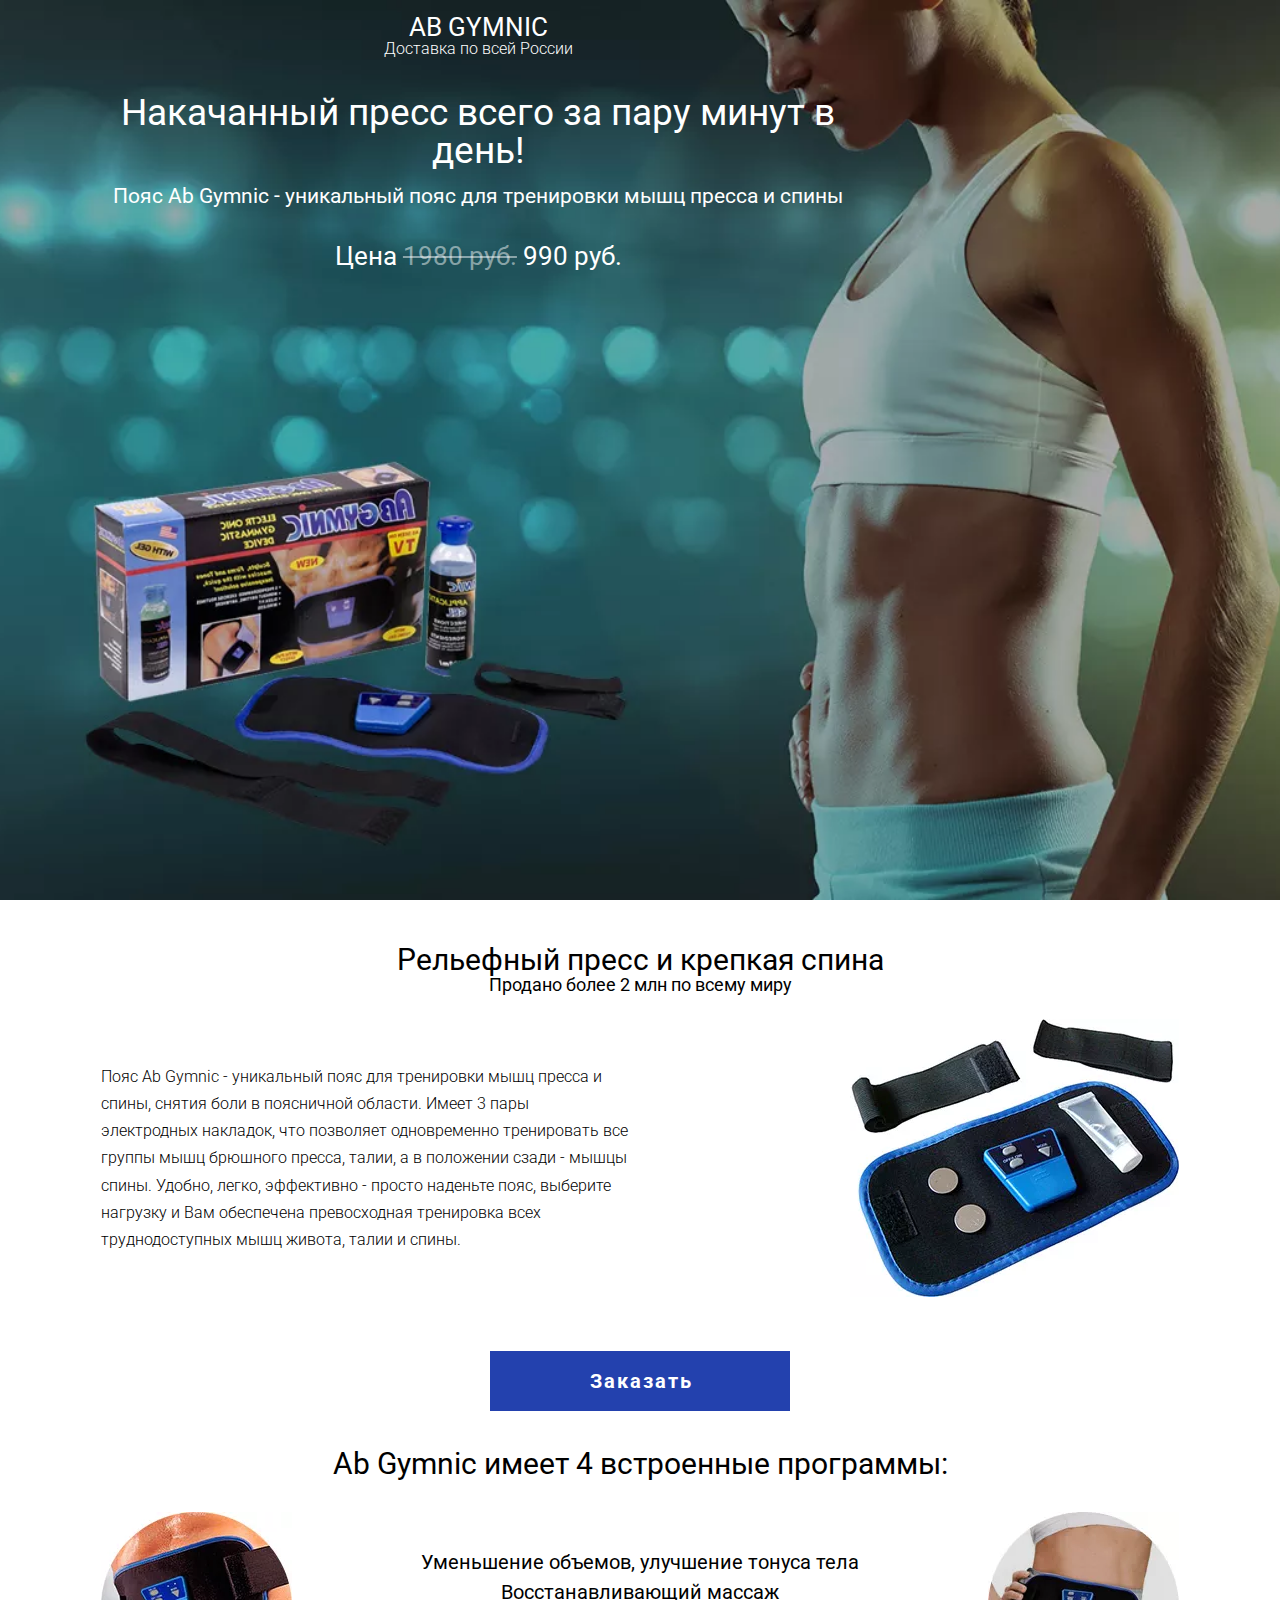
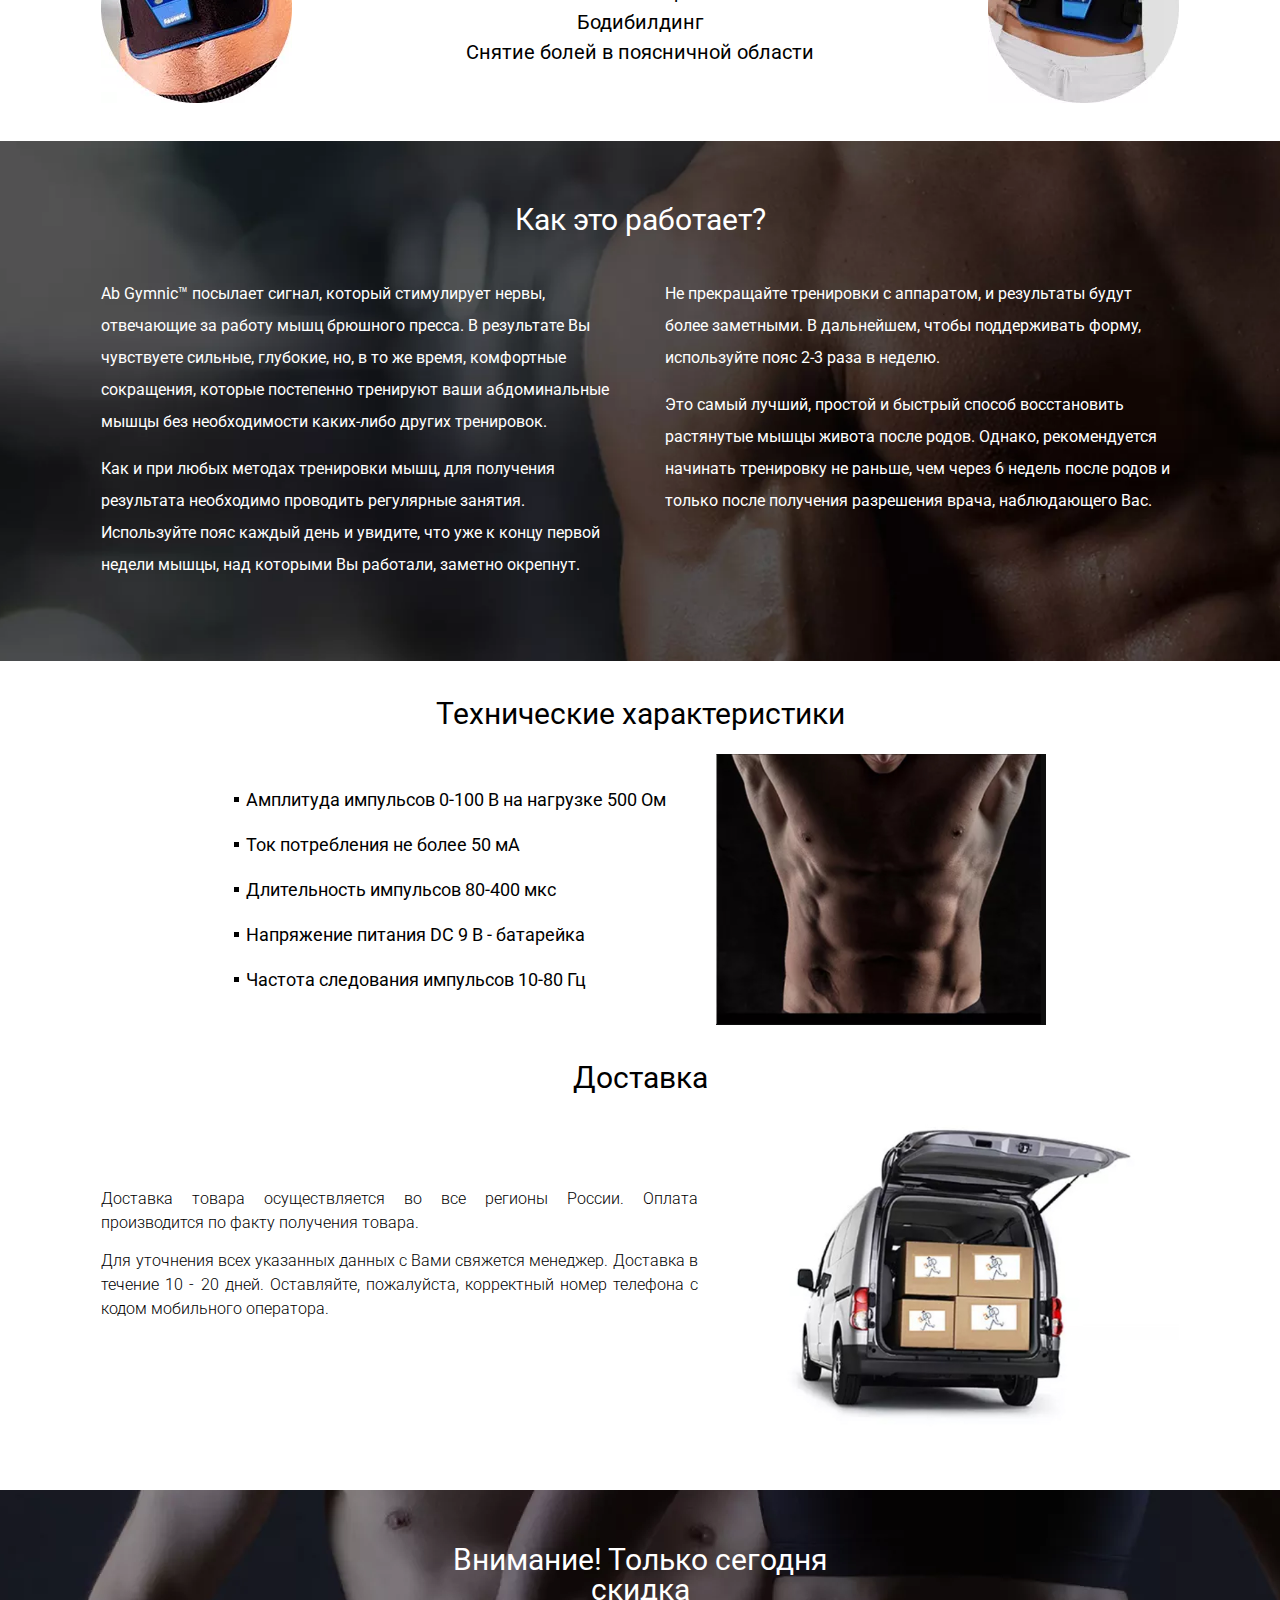
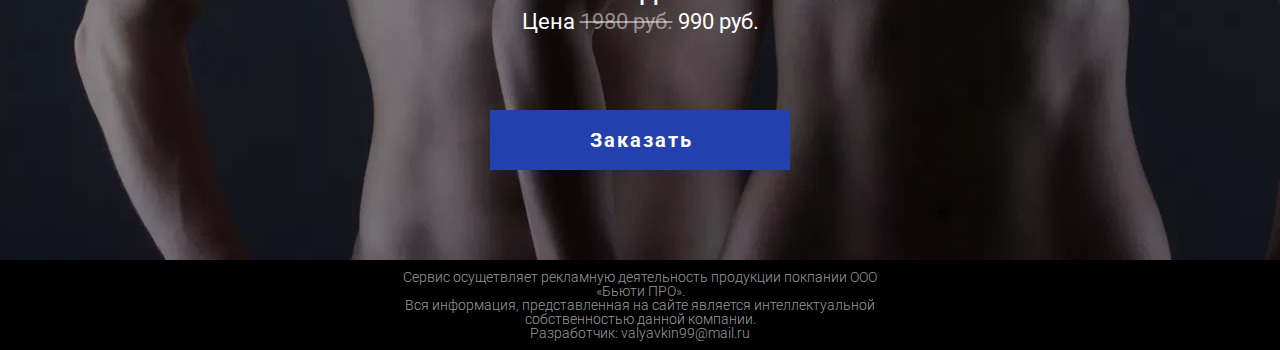
<file: index.html>
<!DOCTYPE html>
<html lang="ru">
    <head>
        <link rel="stylesheet" href="css/style.css">
        <link rel="preconnect" href="https://fonts.googleapis.com">
<link rel="preconnect" href="https://fonts.gstatic.com" crossorigin>
<link href="https://fonts.googleapis.com/css2?family=Roboto:wght@100;300;400;700&display=swap" rel="stylesheet">
        <meta charset="UTF-8">
        <meta name="viewport" content="width=device-width, initial-scale=1.0">
        <title>AB GYMNIC</title>
    </head>
    <body>
        <header class="header">
            <div class="content header__content">
                <div class="header__text-container">
                    <p class="header__company-name">AB GYMNIC</p>
                    <p class="header__delivery">Доставка по всей России</p>

                    <h1 class="header__title">Накачанный пресс всего за пару минут в день!</h1>
                    <h2 class="header__subtitle">Пояс Ab Gymnic - уникальный пояс для тренировки мышц пресса и спины</h2>
                    <p class="header__price">Цена <span class="header__old-price">1980 руб.</span> 990 руб.</p>
                </div>
            </div>
        </header>
        <section class="about">
            <div class="content">
                <h2 class="about__title title">Рельефный пресс и крепкая спина</h2>
                <h3 class="about__subtitle">Продано более 2 млн по всему миру</h3>
                <div class="about__info">
                    <div class="about__text">Пояс Ab Gymnic - уникальный пояс для тренировки мышц пресса и спины, снятия боли в поясничной области. Имеет 3 пары электродных накладок, что позволяет одновременно тренировать все группы мышц брюшного пресса, талии, а в положении сзади - мышцы спины. Удобно, легко, эффективно - просто наденьте пояс, выберите нагрузку и Вам обеспечена превосходная тренировка всех труднодоступных мышц живота, талии и спины.</div>
                    <div class="about__image">
                        <img src="img/about/product.webp" alt="">
                    </div>
                </div>
                <a href="" class="about__button button">Заказать</a>
            </div>
        </section>
        <section class="programs">
            <div class="content">
                <h2 class="programs__title title">Ab Gymnic имеет 4 встроенные программы:</h2>
                <div class="programs__body">
                    <div class="programs__image-one"><img src="img/programs/left.webp" alt=""></div>
                    <div class="programs__info">
                        <p class="programs__text">Уменьшение объемов, улучшение тонуса тела</p>
                        <p class="programs__text">Восстанавливающий массаж</p>
                        <p class="programs__text">Бодибилдинг</p>
                        <p class="programs__text">Снятие болей в поясничной области</p>
                    </div>
                    <div class="programs__image-two"><img src="img/programs/right.webp" alt=""></div>
                </div>
            </div>
        </section>
        <section class="how">
            <div class="content">
                <h2 class="how__title title">Как это работает?</h2>
                <div class="how__row">
                    <div class="how__body">
                        <p class="how__text">Ab Gymnic™ посылает сигнал, который стимулирует нервы, отвечающие за работу мышц брюшного пресса. В результате Вы чувствуете сильные, глубокие, но, в то же время, комфортные сокращения, которые постепенно тренируют ваши абдоминальные мышцы без необходимости каких-либо других тренировок.</p>
                        <p class="how__text">Как и при любых методах тренировки мышц, для получения результата необходимо проводить регулярные занятия. Используйте пояс каждый день и увидите, что уже к концу первой недели мышцы, над которыми Вы работали, заметно окрепнут.</p>
                    </div>
                     <div class="how__body">
                        <p class="how__text">Не прекращайте тренировки с аппаратом, и результаты будут более заметными. В дальнейшем, чтобы поддерживать форму, используйте пояс 2-3 раза в неделю.</p>
                        <p class="how__text">Это самый лучший, простой и быстрый способ восстановить растянутые мышцы живота после родов. Однако, рекомендуется начинать тренировку не раньше, чем через 6 недель после родов и только после получения разрешения врача, наблюдающего Вас.</p>
                    </div>
                </div>
            </div>
        </section>
        <section class="description">
            <div class="content">
                <h2 class="description__title title">Технические характеристики</h2>
                <div class="description__body">
                    <ul class="description__list">
                        <li class="description__item">Амплитуда импульсов 0-100 В на нагрузке 500 Ом</li>
                        <li class="description__item">Ток потребления не более 50 мА</li>
                        <li class="description__item">Длительность импульсов 80-400 мкс</li>
                        <li class="description__item">Напряжение питания DC 9 В - батарейка</li>
                        <li class="description__item">Частота следования импульсов 10-80 Гц</li>
                    </ul>
                    <div class="description__image"><img src="img/description/description.jpg" alt=""></div>
                </div>
            </div>
        </section>
        <section class="delivery">
            <div class="content">
                <h2 class="delivery__title title">Доставка</h2>
                <div class="delivery__body">
                    <div class="delivery__info">
                        <p class="delivery__text">Доставка товара осуществляется во все регионы России. Оплата производится по факту получения товара.</p>
                        <p class="delivery__text">Для уточнения всех указанных данных с Вами свяжется менеджер. Доставка в течение 10 - 20 дней. Оставляйте, пожалуйста, корректный номер телефона с кодом мобильного оператора.</p>
                    </div>
                    <div class="delivery__image"><img src="img/delivery/delivery.jpg" alt=""></div>
                </div>
            </div>
        </section>
        <section class="buy">
            <h2 class="buy__title title">Внимание! Только сегодня<br>скидка</h2>
            <p class="buy__price">Цена <span class="buy__old-price">1980 руб.</span> 990 руб.</p>
            <p class="buy__timer"></p>
            <a href="" class="buy__button button">Заказать</a>
        </section>
        <footer class="footer">
            <div class="footer__info">
                <p class="footer__text">Сервис осущетвляет рекламную деятельность продукции покпании ООО «Бьюти ПРО».</p>
                <p class="footer__text">Вся информация, представленная на сайте является интеллектуальной собственностью данной компании.</p>
                <p class="footer__text footer__email">Разработчик: valyavkin99@mail.ru</p>
            </div>
        </footer>
        <script src="js/header.js"></script>
        <script src="js/buy.js"></script>
        <script src="js/statistics.js"></script>
    </body>
</html>
</file>
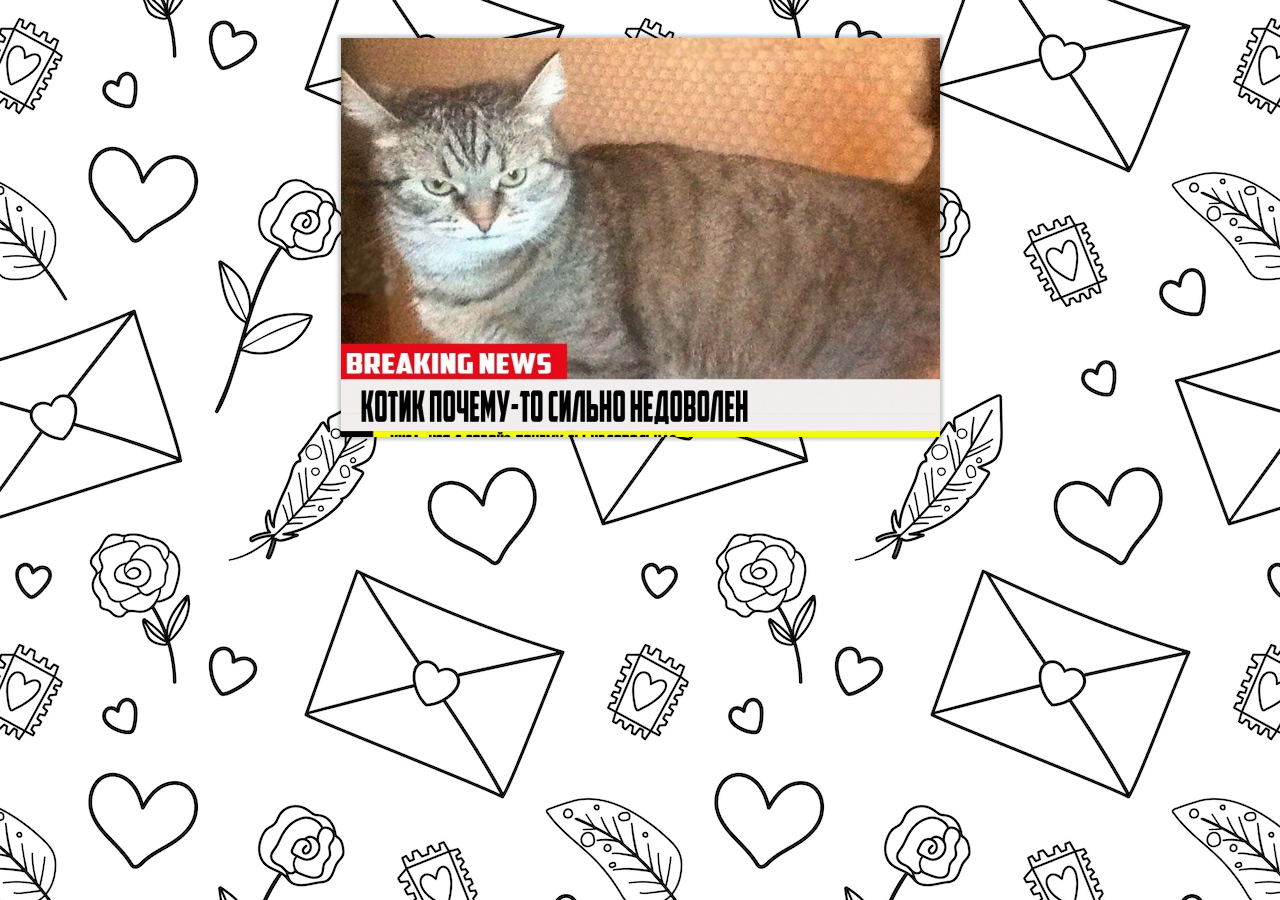
<file: kit.html>
<!DOCTYPE html>
<html lang="en">
<head>
    <meta charset="UTF-8">
    <meta http-equiv="X-UA-Compatible" content="IE=edge">
    <meta name="viewport" content="width=device-width, initial-scale=1.0">
    <title>Document</title>
</head style="">
<body style="background: url('kit_bgr.webp');padding-top: 30px;">
    <div style="display:flex;justify-content:center;align-items:center;">
        <img src="kit.jpg" style="box-shadow: 0 0 3px 3px rgba(0, 0, 0, 0.2)" alt="">
    </div>
</body>
</html>
</file>
<file: css/style.css>
@charset "UTF-8";
/*Обнуление*/
* {
  padding: 0;
  margin: 0;
  border: 0;
}

*, *:before, *:after {
  -webkit-box-sizing: border-box;
  box-sizing: border-box;
}

:focus, :active {
  outline: none;
}

a:focus, a:active {
  outline: none;
}

nav, footer, main, header, aside {
  display: block;
}

html, body {
  height: 100%;
  width: 100%;
  font-size: 100%;
  line-height: 1;
  -ms-text-size-adjust: 100%;
  -moz-text-size-adjust: 100%;
  -webkit-text-size-adjust: 100%;
}

input, button, textarea {
  font-family: inherit;
}

input::-ms-clear {
  display: none;
}

button {
  cursor: pointer;
  font-size: inherit;
  color: inherit;
  background-color: inherit;
}

button::-moz-focus-inner {
  padding: 0;
  border: 0;
}

a, a:visited {
  text-decoration: none;
  color: white;
}

a:hover {
  text-decoration: none;
  color: white;
}

ul li {
  list-style: none;
}

img {
  vertical-align: top;
}

h1, h2, h3, h4, h5, h6 {
  font-size: inherit;
  font-weight: 400;
}

/*--------------------*/
.header {
  margin-bottom: 3.5%;
  color: white;
  width: 100vw;
  height: 100vh;
  background: 50% 0/auto 100% url("../img/header/bgr.webp") no-repeat;
}
@media (max-width: 120rem) {
  .header {
    background: 50% 0/auto 100% url("../img/header/bgr.webp") no-repeat;
  }
}
@media (max-width: 61rem) {
  .header {
    background: 50% 0/980px 818px url("../img/header/bgr_media.jpg") no-repeat;
  }
}
.header__content {
  height: 100%;
}
@media (max-width: 61rem) {
  .header__content {
    display: -webkit-box;
    display: -ms-flexbox;
    display: flex;
    -webkit-box-pack: center;
        -ms-flex-pack: center;
            justify-content: center;
    -webkit-box-align: center;
        -ms-flex-align: center;
            align-items: center;
  }
}
.header__text-container {
  padding-top: 0px;
  text-align: center;
  width: 70%;
}
@media (min-width: 120rem) {
  .header__text-container {
    padding-top: 35px;
  }
}
@media (max-width: 120rem) {
  .header__text-container {
    padding-top: 35px;
  }
}
@media (max-width: 100rem) {
  .header__text-container {
    padding-top: 10px;
  }
}
@media (max-width: 85rem) {
  .header__text-container {
    padding-top: 15px;
  }
}
@media (max-width: 77rem) {
  .header__text-container {
    padding-top: 40px;
  }
}
@media (max-width: 61rem) {
  .header__text-container {
    padding-top: 0;
  }
}
.header__company-name {
  font-size: 30px;
  font-weight: 400;
}
.header__delivery {
  margin-bottom: 5%;
}
.header__title {
  font-size: 45px;
  margin-bottom: 2.143%;
}
.header__subtitle {
  font-size: 25px;
  margin-bottom: 5%;
}
.header__price {
  font-size: 32px;
  font-weight: 400;
}
.header__old-price {
  -webkit-text-decoration: line-through 2px;
          text-decoration: line-through 2px;
  color: rgba(255, 255, 255, 0.479);
}

.about {
  margin-bottom: 3%;
}
.about__title {
  margin-bottom: 0.13%;
}
.about__subtitle {
  margin-bottom: 2.3%;
  text-align: center;
  font-size: 18px;
}
.about__info {
  margin-bottom: 5%;
  display: -webkit-box;
  display: -ms-flexbox;
  display: flex;
  gap: 220px;
}
@media (max-width: 75rem) {
  .about__info {
    -webkit-box-orient: vertical;
    -webkit-box-direction: normal;
        -ms-flex-direction: column;
            flex-direction: column;
    gap: 0;
  }
}
.about__text {
  line-height: 1.7;
  -ms-flex-item-align: center;
      -ms-grid-row-align: center;
      align-self: center;
}
@media (max-width: 75rem) {
  .about__text {
    margin-bottom: 3.5%;
  }
}
.about__image {
  -webkit-box-flex: 0;
      -ms-flex: 0 0 auto;
          flex: 0 0 auto;
  position: relative;
  width: 329px;
  height: 278px;
}
@media (max-width: 75rem) {
  .about__image {
    margin: 0 auto;
  }
}
@media (max-width: 22rem) {
  .about__image {
    width: 274px;
    height: 232px;
  }
}
.about__image img {
  position: absolute;
  width: 100%;
  height: 100%;
}
.programs {
  margin-bottom: 3%;
}
.programs__title {
  margin-bottom: 3%;
}
.programs__body {
  display: -webkit-box;
  display: -ms-flexbox;
  display: flex;
  -webkit-box-pack: justify;
      -ms-flex-pack: justify;
          justify-content: space-between;
}
@media (max-width: 48rem) {
  .programs__body {
    -webkit-box-orient: vertical;
    -webkit-box-direction: normal;
        -ms-flex-direction: column;
            flex-direction: column;
  }
}
@media (max-width: 48rem) {
  .programs__image-one {
    display: none;
  }
}
.programs__info {
  max-width: 500px;
  -ms-flex-item-align: center;
      -ms-grid-row-align: center;
      align-self: center;
}
@media (max-width: 48rem) {
  .programs__info {
    margin-bottom: 2%;
  }
}
.programs__text {
  font-size: 20px;
  font-weight: 400;
  text-align: center;
  line-height: 1.5;
}
.programs__image-two {
  -ms-flex-item-align: center;
      -ms-grid-row-align: center;
      align-self: center;
}

.how {
  padding: 5% 0;
  margin-bottom: 3%;
  color: white;
  background: -150px 0/auto 100% url("../img/how/bgr.webp") no-repeat;
}
@media (min-width: 109rem) {
  .how {
    background: 50%/100% auto url("../img/how/bgr.webp") no-repeat;
  }
}
@media (max-width: 50rem) {
  .how {
    background: 90% 0/auto 100% url("../img/how/bgr.webp") no-repeat;
  }
}
.how__title {
  margin-bottom: 4%;
}
.how__row {
  display: -webkit-box;
  display: -ms-flexbox;
  display: flex;
  gap: 50px;
}
@media (max-width: 50rem) {
  .how__row {
    margin: 0 auto;
    display: block;
    width: 80%;
  }
}
.how__body {
  -webkit-box-flex: 1;
      -ms-flex: 1 1 50%;
          flex: 1 1 50%;
}
.how__text {
  margin-bottom: 3%;
  line-height: 2;
  font-weight: 400;
}

.description {
  margin-bottom: 3%;
  display: -webkit-box;
  display: -ms-flexbox;
  display: flex;
  -webkit-box-pack: center;
      -ms-flex-pack: center;
          justify-content: center;
}
.description__title {
  margin-bottom: 3%;
}
.description__body {
  display: -webkit-box;
  display: -ms-flexbox;
  display: flex;
  gap: 50px;
}
@media (max-width: 44rem) {
  .description__body {
    -webkit-box-orient: vertical;
    -webkit-box-direction: normal;
        -ms-flex-direction: column;
            flex-direction: column;
    -webkit-box-align: center;
        -ms-flex-align: center;
            align-items: center;
    gap: 0;
  }
}
.description__list {
  -ms-flex-item-align: center;
      -ms-grid-row-align: center;
      align-self: center;
  font-weight: 400;
  font-size: 18px;
  line-height: 2.5;
}
@media (max-width: 44rem) {
  .description__list {
    margin-bottom: 2%;
  }
}
.description__item {
  position: relative;
  padding-left: 12px;
}
.description__item::before {
  content: "";
  display: block;
  position: absolute;
  left: 0;
  top: 20px;
  width: 5px;
  height: 5px;
  background-color: black;
}
.description__image {
  position: relative;
  width: 330px;
  height: 271px;
}
.description__image img {
  position: absolute;
  width: 100%;
  height: 100%;
}

.delivery {
  margin-bottom: 3%;
}
.delivery__title {
  margin-bottom: -2%;
}
@media (max-width: 63.9375rem) {
  .delivery__title {
    margin-bottom: 2%;
  }
}
.delivery__body {
  display: -webkit-box;
  display: -ms-flexbox;
  display: flex;
  gap: 50px;
}
@media (max-width: 63.9375rem) {
  .delivery__body {
    -webkit-box-orient: vertical;
    -webkit-box-direction: normal;
        -ms-flex-direction: column;
            flex-direction: column;
  }
}
.delivery__info {
  -ms-flex-item-align: center;
      -ms-grid-row-align: center;
      align-self: center;
}
@media (max-width: 63.9375rem) {
  .delivery__info {
    margin-bottom: -8%;
  }
}
.delivery__text {
  margin-bottom: 2.5%;
  font-weight: 300;
  text-align: justify;
  line-height: 1.5;
}
.delivery__image {
  -ms-flex-item-align: center;
      -ms-grid-row-align: center;
      align-self: center;
  -webkit-box-flex: 0;
      -ms-flex: 0 0 40%;
          flex: 0 0 40%;
  position: relative;
  width: 440px;
  height: 380px;
}
@media (max-width: 63.9375rem) {
  .delivery__image {
    -webkit-box-flex: 0;
        -ms-flex: 0 0 auto;
            flex: 0 0 auto;
  }
}
@media (max-width: 27rem) {
  .delivery__image {
    width: 338px;
    height: 292px;
  }
}
.delivery__image img {
  position: absolute;
  width: 100%;
  height: 100%;
}

.buy {
  display: -webkit-box;
  display: -ms-flexbox;
  display: flex;
  -webkit-box-orient: vertical;
  -webkit-box-direction: normal;
      -ms-flex-direction: column;
          flex-direction: column;
  -webkit-box-align: center;
      -ms-flex-align: center;
          align-items: center;
  padding: 55px 0 90px 0;
  color: white;
  background: 0 -280px url("../img/buy/bgr.webp") no-repeat;
}
@media (min-width: 118rem) {
  .buy {
    background: 50%/100% auto url("../img/buy/bgr.webp") no-repeat;
  }
}
@media (max-width: 81rem) {
  .buy {
    background: -200px -280px url("../img/buy/bgr.webp") no-repeat;
  }
}
@media (max-width: 61rem) {
  .buy {
    background: -400px -280px url("../img/buy/bgr.webp") no-repeat;
  }
}
@media (max-width: 43rem) {
  .buy {
    background: -550px -280px url("../img/buy/bgr.webp") no-repeat;
  }
}
@media (max-width: 36rem) {
  .buy {
    background: -700px -280px url("../img/buy/bgr.webp") no-repeat;
  }
}
@media (max-width: 25rem) {
  .buy {
    background: -800px -280px url("../img/buy/bgr.webp") no-repeat;
  }
}
.buy__title {
  margin-bottom: 0.5%;
}
.buy__price {
  margin-bottom: 2%;
  font-weight: 400;
  font-size: 22px;
}
.buy__old-price {
  -webkit-text-decoration: line-through 2px;
          text-decoration: line-through 2px;
  color: rgba(255, 255, 255, 0.479);
}
.buy__timer {
  margin-bottom: 4%;
  font-weight: 700;
  font-size: 40px;
}
.footer {
  padding: 0.8% 0;
  display: -webkit-box;
  display: -ms-flexbox;
  display: flex;
  -webkit-box-pack: center;
      -ms-flex-pack: center;
          justify-content: center;
  background-color: black;
  color: rgba(255, 255, 255, 0.6);
}
.footer__info {
  -webkit-box-flex: 0;
      -ms-flex: 0 0 40%;
          flex: 0 0 40%;
  font-size: 14px;
}
@media (max-width: 48rem) {
  .footer__info {
    -webkit-box-flex: 0;
        -ms-flex: 0 0 80%;
            flex: 0 0 80%;
  }
}
.footer__text {
  text-align: center;
}

body {
  font-family: "Roboto", sans-serif;
  font-weight: 300;
  overflow-x: hidden;
}

.content {
  margin: 0 auto;
  padding: 0 1.478%;
  max-width: 1115px;
}

.title {
  text-align: center;
  font-weight: 400;
  font-size: 30px;
}

.button {
  display: block;
  margin: 0 auto;
  padding: 20px 100px;
  color: white inherit;
  font-size: 20px;
  letter-spacing: 2px;
  font-weight: 700;
  width: 300px;
  background-color: rgb(35, 65, 174);
}

.button:hover {
  background-color: rgb(52, 38, 185);
}
</file>
